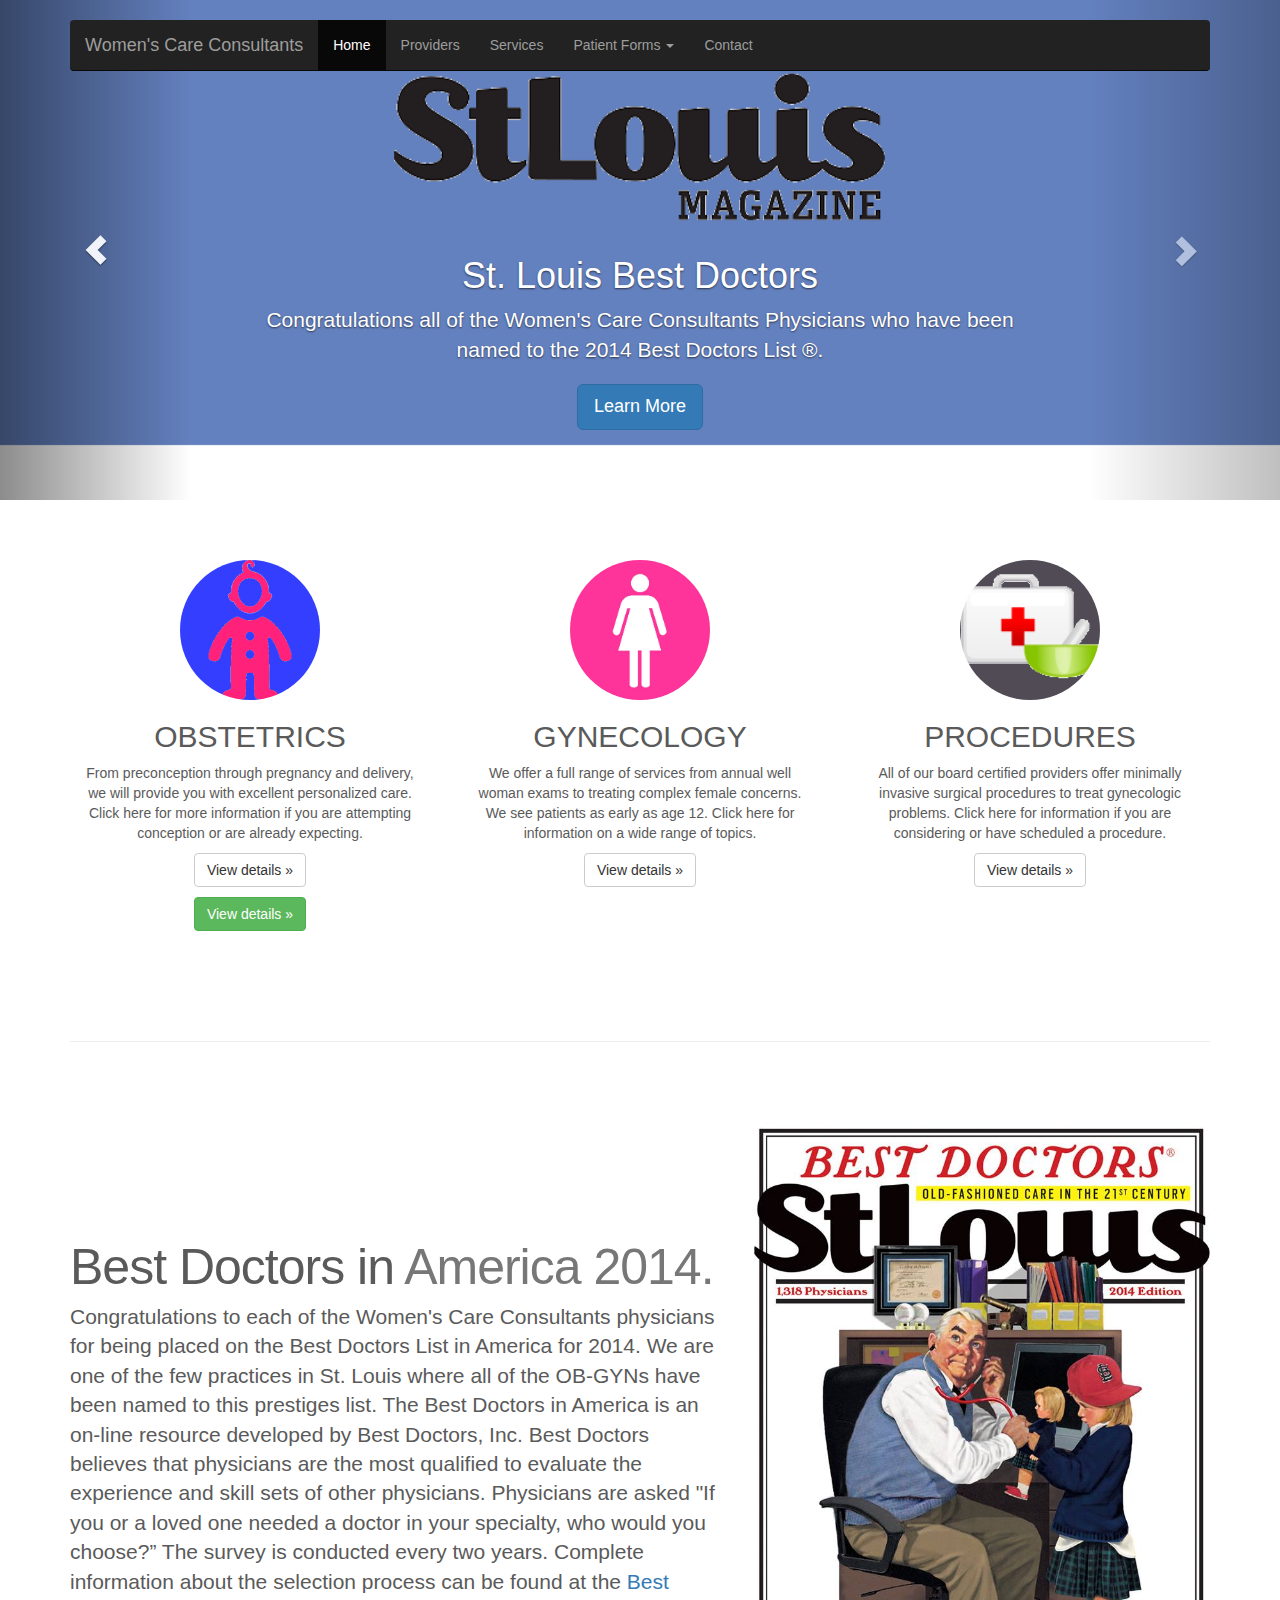
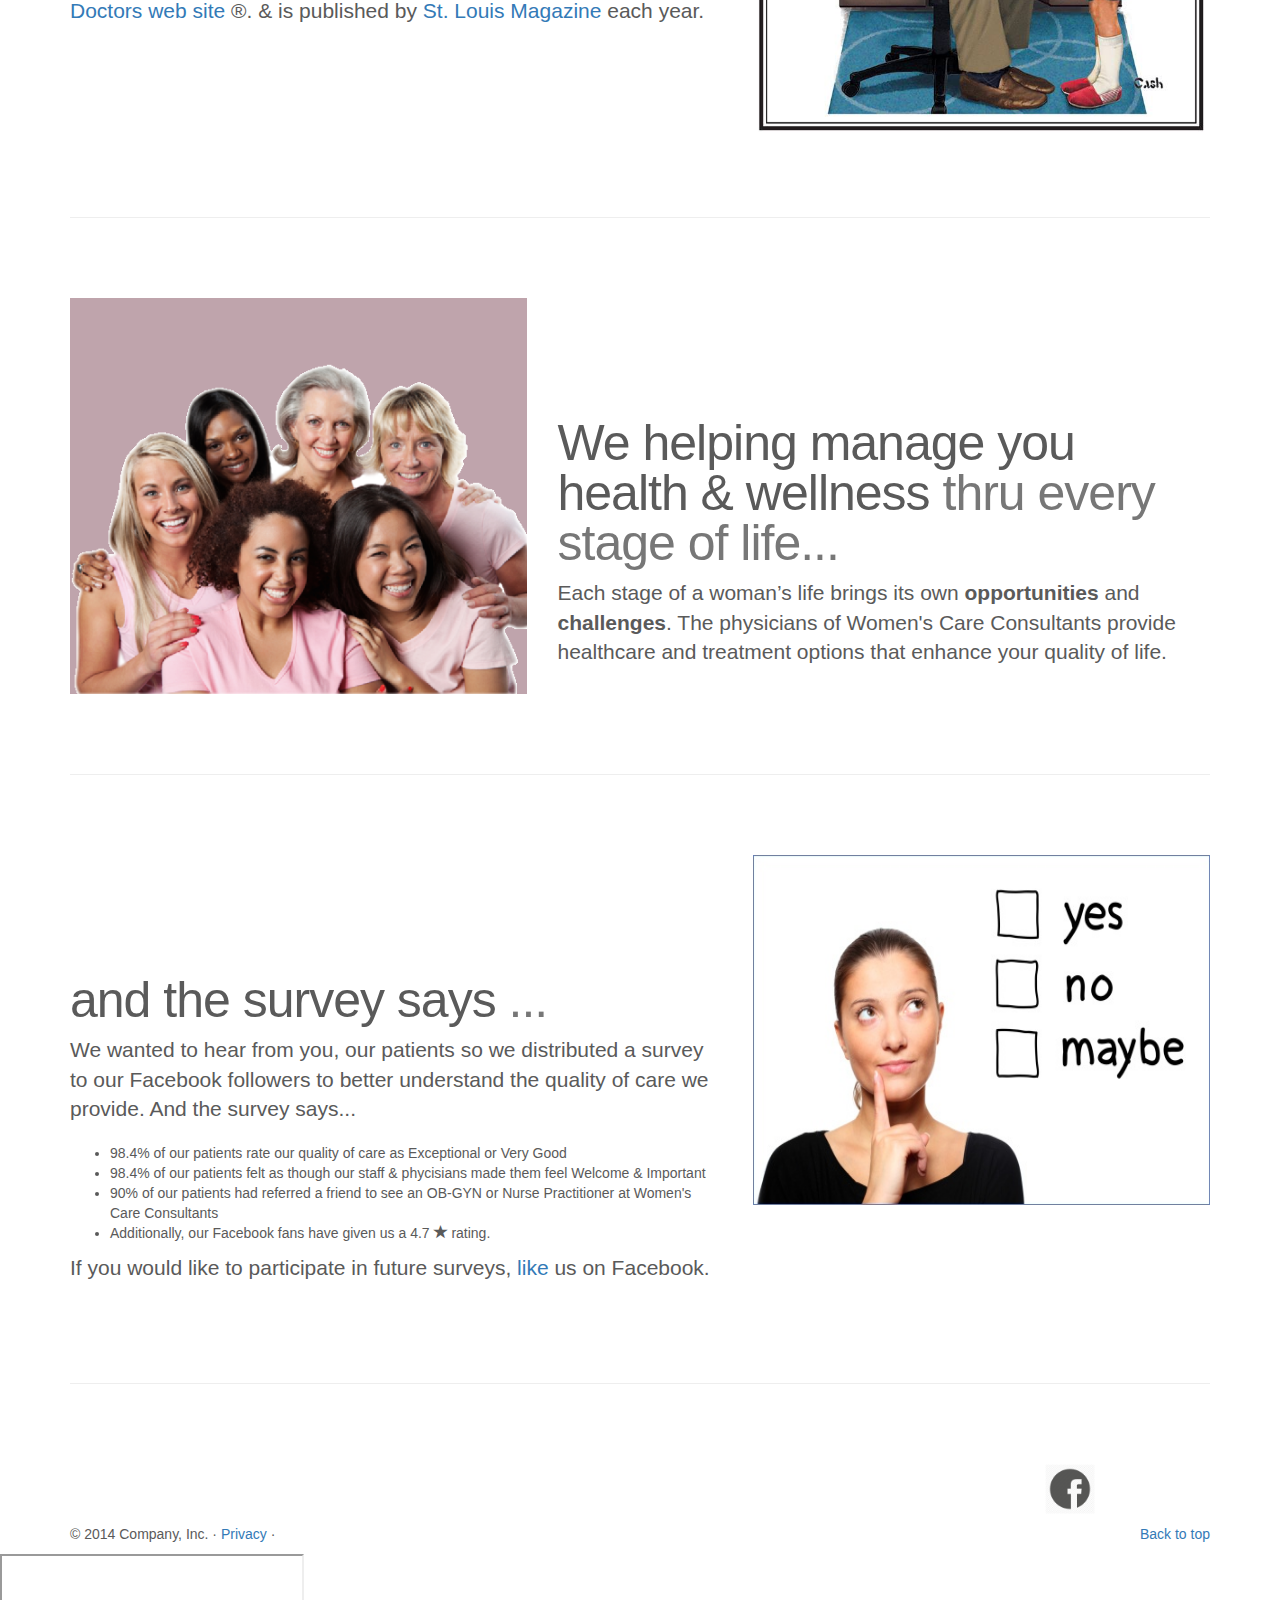
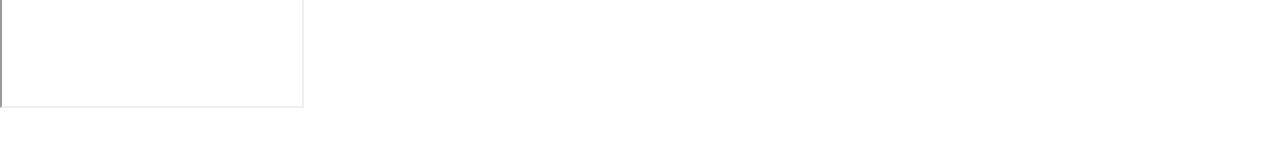
<file: index2.html>
<!DOCTYPE html>
<html lang="en">
  <head>
    <meta charset="utf-8">
    <meta http-equiv="X-UA-Compatible" content="IE=edge">
    <meta name="viewport" content="width=device-width, initial-scale=1">
    <meta name="description" content="">
    <meta name="author" content="">
    <link rel="icon" href="../../favicon.ico">

    <title>Women's Care Consultants - OB/GYNs - St. Louis, MO</title>

    <!-- Bootstrap core CSS -->
    <link href="css/bootstrap.min.css" rel="stylesheet">

    <!-- Just for debugging purposes. Don't actually copy these 2 lines! -->
    <!--[if lt IE 9]><script src="../../assets/js/ie8-responsive-file-warning.js"></script><![endif]-->
    <script src="js/ie-emulation-modes-warning.js"></script>

    <!-- HTML5 shim and Respond.js for IE8 support of HTML5 elements and media queries -->
    <!--[if lt IE 9]>
      <script src="https://oss.maxcdn.com/html5shiv/3.7.2/html5shiv.min.js"></script>
      <script src="https://oss.maxcdn.com/respond/1.4.2/respond.min.js"></script>
    <![endif]-->

    <!-- Custom styles for this template -->
    <link href="css/carousel.css" rel="stylesheet">
  </head>
<!-- NAVBAR
================================================== -->
  <body>
    <div class="navbar-wrapper">
      <div class="container">

        <nav class="navbar navbar-inverse navbar-static-top">
          <div class="container">
            <div class="navbar-header">
              <button type="button" class="navbar-toggle collapsed" data-toggle="collapse" data-target="#navbar" aria-expanded="false" aria-controls="navbar">
                <span class="sr-only">Toggle navigation</span>
                <span class="icon-bar"></span>
                <span class="icon-bar"></span>
                <span class="icon-bar"></span>
              </button>
              <a class="navbar-brand" href="/">Women's Care Consultants</a>
            </div>
            <div id="navbar" class="navbar-collapse collapse">
              <ul class="nav navbar-nav">
                <li class="active"><a href="/">Home</a></li>
                <li><a href="#about">Providers</a></li>
                <li><a href="#contact">Services</a></li>
                <li class="dropdown">
                  <a href="#" class="dropdown-toggle" data-toggle="dropdown" role="button" aria-expanded="false">Patient Forms <span class="caret"></span></a>
                  <ul class="dropdown-menu" role="menu">
                    <li><a href="#">Action</a></li>
                    <li><a href="#">Another action</a></li>
                    <li><a href="#">Something else here</a></li>
                    <li class="divider"></li>
                    <li class="dropdown-header">Nav header</li>
                    <li><a href="#">Separated link</a></li>
                    <li><a href="#">One more separated link</a></li>
                  </ul>
                </li>
                <li><a href="#contact">Contact</a></li>
              </ul>
            </div>
          </div>
        </nav>

      </div>
    </div>


    <!-- Carousel
    ================================================== -->
    <div id="myCarousel" class="carousel slide" data-ride="carousel">
      <!-- Indicators -->
      <ol class="carousel-indicators">
        <li data-target="#myCarousel" data-slide-to="0" class="active"></li>
        <li data-target="#myCarousel" data-slide-to="1"></li>
        <li data-target="#myCarousel" data-slide-to="2"></li>
      </ol>
      <div class="carousel-inner" role="listbox">
        <div class="item active">
          <img src="img/stlmag2.png" alt="First slide">
          <div class="container">
            <div class="carousel-caption">
              <h1>St. Louis Best Doctors</h1>
              <p>Congratulations all of the Women's Care Consultants Physicians who have been named to the 2014 Best Doctors List &reg;.</p>
              <p><a class="btn btn-lg btn-primary" href="#" role="button">Learn More</a></p>
            </div>
          </div>
        </div>
        <div class="item">
          <img src="[data-uri]" alt="Second slide">
          <div class="container">
            <div class="carousel-caption">
              <h1>Another example headline.</h1>
              <p>Cras justo odio, dapibus ac facilisis in, egestas eget quam. Donec id elit non mi porta gravida at eget metus. Nullam id dolor id nibh ultricies vehicula ut id elit.</p>
              <p><a class="btn btn-lg btn-primary" href="#" role="button">Learn more</a></p>
            </div>
          </div>
        </div>
        <div class="item">
          <img src="[data-uri]" alt="Third slide">
          <div class="container">
            <div class="carousel-caption">
              <h1>One more for good measure.</h1>
              <p>Cras justo odio, dapibus ac facilisis in, egestas eget quam. Donec id elit non mi porta gravida at eget metus. Nullam id dolor id nibh ultricies vehicula ut id elit.</p>
              <p><a class="btn btn-lg btn-primary" href="#" role="button">Browse gallery</a></p>
            </div>
          </div>
        </div>
      </div>
      <a class="left carousel-control" href="#myCarousel" role="button" data-slide="prev">
        <span class="glyphicon glyphicon-chevron-left" aria-hidden="true"></span>
        <span class="sr-only">Previous</span>
      </a>
      <a class="right carousel-control" href="#myCarousel" role="button" data-slide="next">
        <span class="glyphicon glyphicon-chevron-right" aria-hidden="true"></span>
        <span class="sr-only">Next</span>
      </a>
    </div><!-- /.carousel -->


    <!-- Marketing messaging and featurettes
    ================================================== -->
    <!-- Wrap the rest of the page in another container to center all the content. -->

    <div class="container marketing">

      <!-- Three columns of text below the carousel -->
      <div class="row">
        <div class="col-lg-4">
          <img class="img-circle" src="img/baby-gly.png" alt="Generic placeholder image" style="width: 140px; height: 140px;">
          <h2>OBSTETRICS</h2>
          <p>From preconception through pregnancy and delivery, we will provide you with excellent personalized care. Click here for more information if you are attempting conception or are already expecting.</p>
          <p><a class="btn btn-default" href="#" role="button">View details &raquo;</a></p>
          <p><button type="button" class="btn btn-success">View details &raquo;</button></p>
        </div><!-- /.col-lg-4 -->
        <div class="col-lg-4">
          <img class="img-circle" src="img/woman2.png" alt="Generic placeholder image" style="width: 140px; height: 140px;">
          <h2>GYNECOLOGY</h2>
          <p>We offer a full range of services from annual well woman exams to treating complex female concerns. We see patients as early as age 12. Click here for information on a wide range of topics.</p>
          <p><a class="btn btn-default" href="#" role="button">View details &raquo;</a></p>
        </div><!-- /.col-lg-4 -->
        <div class="col-lg-4">
          <img class="img-circle" src="img/medical_case.png" alt="Generic placeholder image" style="width: 140px; height: 140px;">
          <h2>PROCEDURES</h2>
          <p>All of our board certified providers offer minimally invasive surgical procedures to treat gynecologic problems. Click here for information if you are considering or have scheduled a procedure.</p>
          <p><a class="btn btn-default" href="#" role="button">View details &raquo;</a></p>
        </div><!-- /.col-lg-4 -->
      </div><!-- /.row -->


      <!-- START THE FEATURETTES -->

      <hr class="featurette-divider">

      <div class="row featurette">
        <div class="col-md-7">
          <h2 class="featurette-heading">Best Doctors in  <span class="text-muted">America 2014.</span></h2>
          <p class="lead">Congratulations to each of the Women's Care Consultants physicians for being placed on the Best Doctors List in America for 2014.  We are one of the few practices in St. Louis where all of the OB-GYNs have been named to this prestiges list.  The Best Doctors in America is an on-line resource developed by Best Doctors, Inc.  Best Doctors believes that physicians are the most qualified to evaluate the experience and skill sets of other physicians. Physicians are asked "If you or a loved one needed a doctor in your specialty, who would you choose?”  The survey is conducted every two years. Complete information about the selection process can be found at the <a href="#">Best Doctors web site</a> &reg;. & is published by <a href="#"> St. Louis Magazine</a> each year.</p>
        </div>
        <div class="col-md-5">
          <img class="featurette-image img-responsive" src="img/Cover-St-Louis-best-doctor-mag.jpg" alt="Generic placeholder image">
        </div>
      </div>

      <hr class="featurette-divider">

      <div class="row featurette">
        <div class="col-md-5">
         <img class="featurette-image img-responsive" src="img/women-group-shaved.png" alt="Generic placeholder image">
        </div>
        <div class="col-md-7">
          <h2 class="featurette-heading">We helping manage you health & wellness  <span class="text-muted">thru every stage of life...</span></h2>
          <p class="lead">Each stage of a woman’s life brings its own <strong>opportunities</strong> and <strong>challenges</strong>. The physicians of Women's Care Consultants provide healthcare and treatment options that enhance your quality of life. </p>
        </div>
      </div>

      <hr class="featurette-divider">

      <div class="row featurette">
        <div class="col-md-7">
          <h2 class="featurette-heading">and the survey says <span class="text-muted">...</span></h2>
          <p class="lead">We wanted to hear from you, our patients so we distributed a survey to our Facebook followers to better understand the quality of care we provide.  And the survey says...</p>
          <ul>
              <li>98.4% of our patients rate our quality of care as Exceptional or Very Good</li>
              <li>98.4% of our patients felt as though our staff & phycisians made them feel Welcome & Important</li>
              <li>90% of our patients had referred a friend to see an OB-GYN or Nurse Practitioner at Women's Care Consultants</li>
              <li>Additionally, our Facebook fans have given us a 4.7 <span class="glyphicon glyphicon-star" aria-hidden="true"></span> rating.</li>
          </ul>
          <p class="lead">If you would like to participate in future surveys, <a href="https://www.facebook.com/WomensCareConsultants">like</a> us on Facebook.</p>
        </div>
        <div class="col-md-5">
          <img class="featurette-image img-responsive" src="img/survey.jpg" alt="Generic placeholder image" style="border-style: solid; width:500px; height:350px">
        </div>
      </div>

      <hr class="featurette-divider">
      
      <div class="row featurette">
        <div class="col-md-10">
           <p></p>
        </div>
         <div class="col-md-1">
           <p> <a href="#"></a><img src="img/fb.png" width="50px" height="50px" /></p>
         </div>
      </div>

      <!-- /END THE FEATURETTES -->


      <!-- FOOTER -->
      <footer>
        <p class="pull-right"><a href="#">Back to top</a></p>
        <p>&copy; 2014 Company, Inc. &middot; <a href="#">Privacy</a> &middot; </p>
      </footer>

    </div><!-- /.container -->


    <!-- Bootstrap core JavaScript
    ================================================== -->
    <!-- Placed at the end of the document so the pages load faster -->
    <script src="https://ajax.googleapis.com/ajax/libs/jquery/1.11.1/jquery.min.js"></script>
    <script src="js/bootstrap.min.js"></script>
    <script src="js/docs.min.js"></script>
    <!-- IE10 viewport hack for Surface/desktop Windows 8 bug -->
    <script src="js/ie10-viewport-bug-workaround.js"></script>
    
    <iframe src="https://itunes.apple.com/us/podcast/rick-jamie-talk-about-sec/id634968189?i=313786770&mt=2" />
  </body>
  </html>
</file>
<file: css/carousel.css>
/* GLOBAL STYLES
-------------------------------------------------- */
/* Padding below the footer and lighter body text */

body {
  padding-bottom: 40px;
  color: #5a5a5a;
}


/* CUSTOMIZE THE NAVBAR
-------------------------------------------------- */

/* Special class on .container surrounding .navbar, used for positioning it into place. */
.navbar-wrapper {
  position: absolute;
  top: 0;
  right: 0;
  left: 0;
  z-index: 20;
}

/* Flip around the padding for proper display in narrow viewports */
.navbar-wrapper > .container {
  padding-right: 0;
  padding-left: 0;
}
.navbar-wrapper .navbar {
  padding-right: 15px;
  padding-left: 15px;
}
.navbar-wrapper .navbar .container {
  width: auto;
}


/* CUSTOMIZE THE CAROUSEL
-------------------------------------------------- */

/* Carousel base class */
.carousel {
  height: 500px;
  margin-bottom: 60px;
}
/* Since positioning the image, we need to help out the caption */
.carousel-caption {
  z-index: 10;
}

/* Declare heights because of positioning of img element */
.carousel .item {
  height: 500px;
  background-color: #777;
}
.carousel-inner > .item > img {
  position: absolute;
  top: 0;
  left: 0;
  min-width: 100%;
  height: 500px;
}


/* MARKETING CONTENT
-------------------------------------------------- */

/* Center align the text within the three columns below the carousel */
.marketing .col-lg-4 {
  margin-bottom: 20px;
  text-align: center;
}
.marketing h2 {
  font-weight: normal;
}
.marketing .col-lg-4 p {
  margin-right: 10px;
  margin-left: 10px;
}


/* Featurettes
------------------------- */

.featurette-divider {
  margin: 80px 0; /* Space out the Bootstrap <hr> more */
}

/* Thin out the marketing headings */
.featurette-heading {
  font-weight: 300;
  line-height: 1;
  letter-spacing: -1px;
}


/* RESPONSIVE CSS
-------------------------------------------------- */

@media (min-width: 768px) {
  /* Navbar positioning foo */
  .navbar-wrapper {
    margin-top: 20px;
  }
  .navbar-wrapper .container {
    padding-right: 15px;
    padding-left: 15px;
  }
  .navbar-wrapper .navbar {
    padding-right: 0;
    padding-left: 0;
  }

  /* The navbar becomes detached from the top, so we round the corners */
  .navbar-wrapper .navbar {
    border-radius: 4px;
  }

  /* Bump up size of carousel content */
  .carousel-caption p {
    margin-bottom: 20px;
    font-size: 21px;
    line-height: 1.4;
  }

  .featurette-heading {
    font-size: 50px;
  }
}

@media (min-width: 992px) {
  .featurette-heading {
    margin-top: 120px;
  }
  }
</file>
